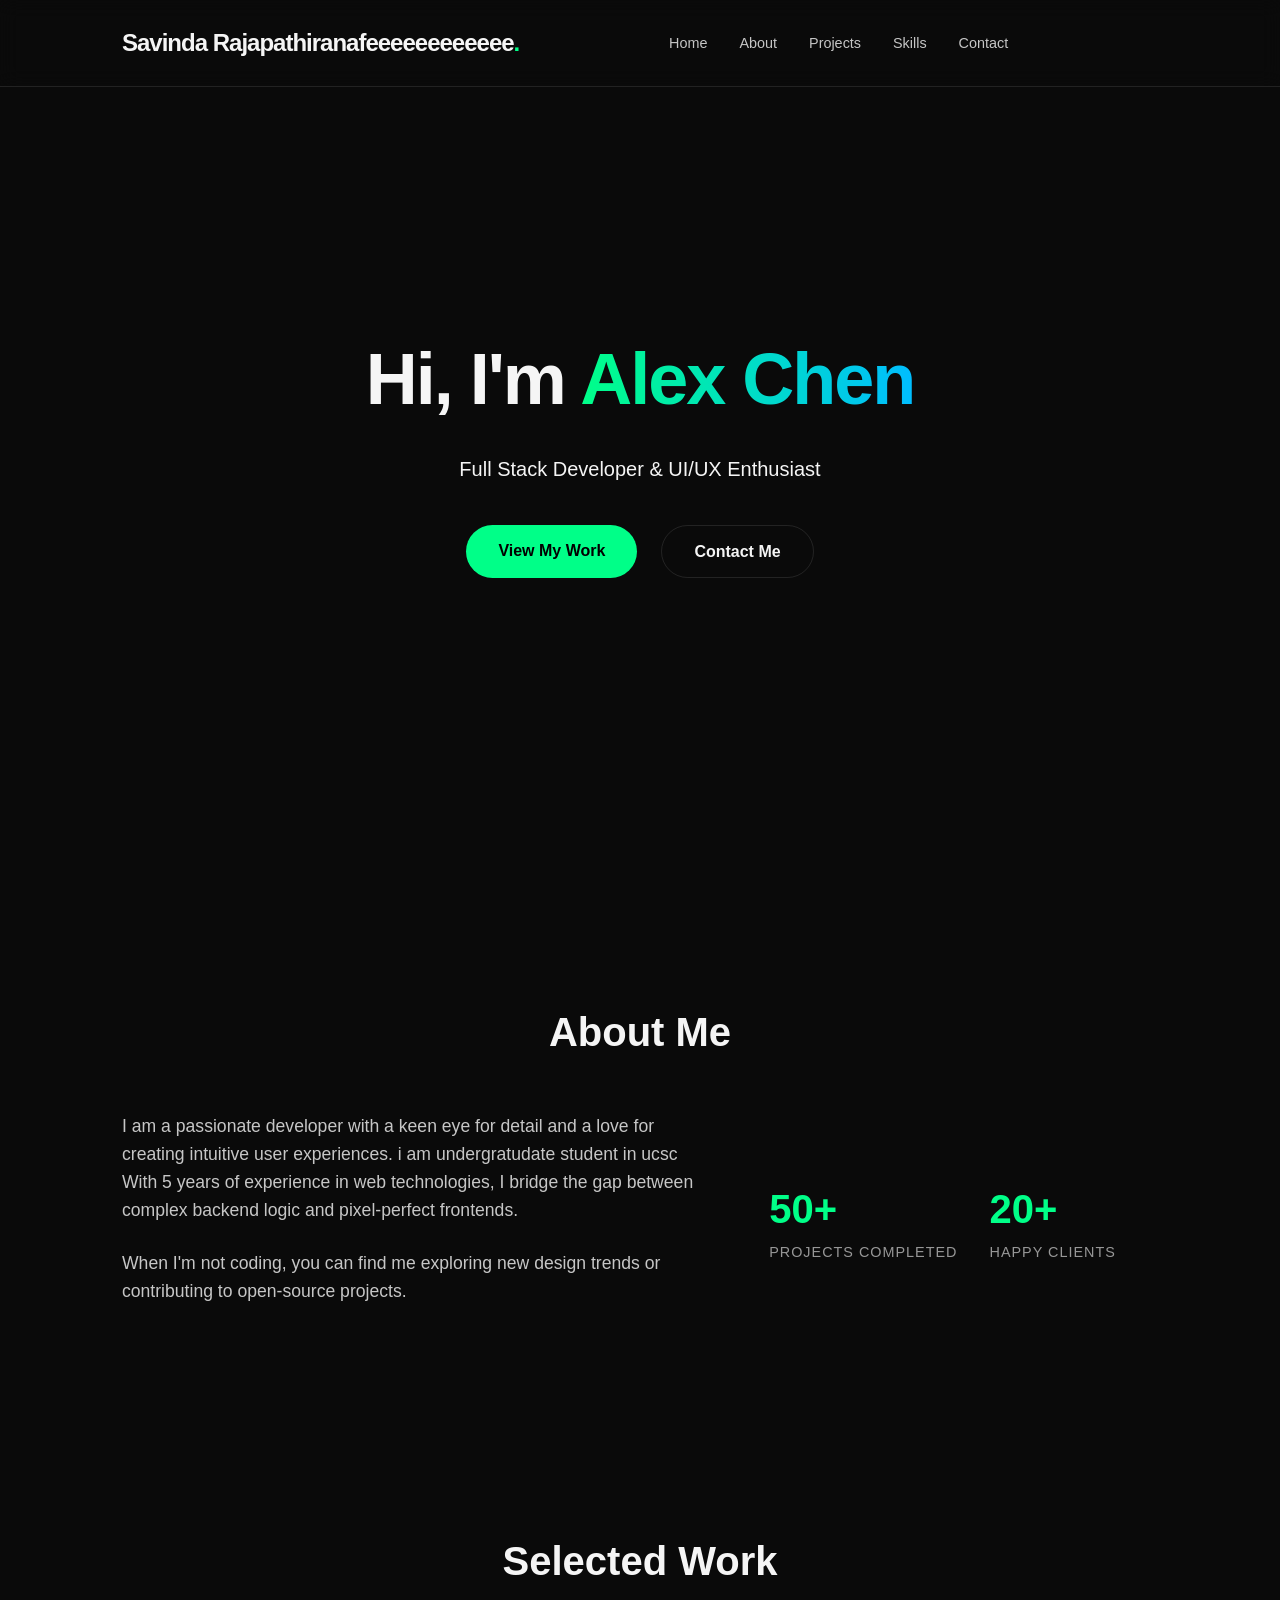
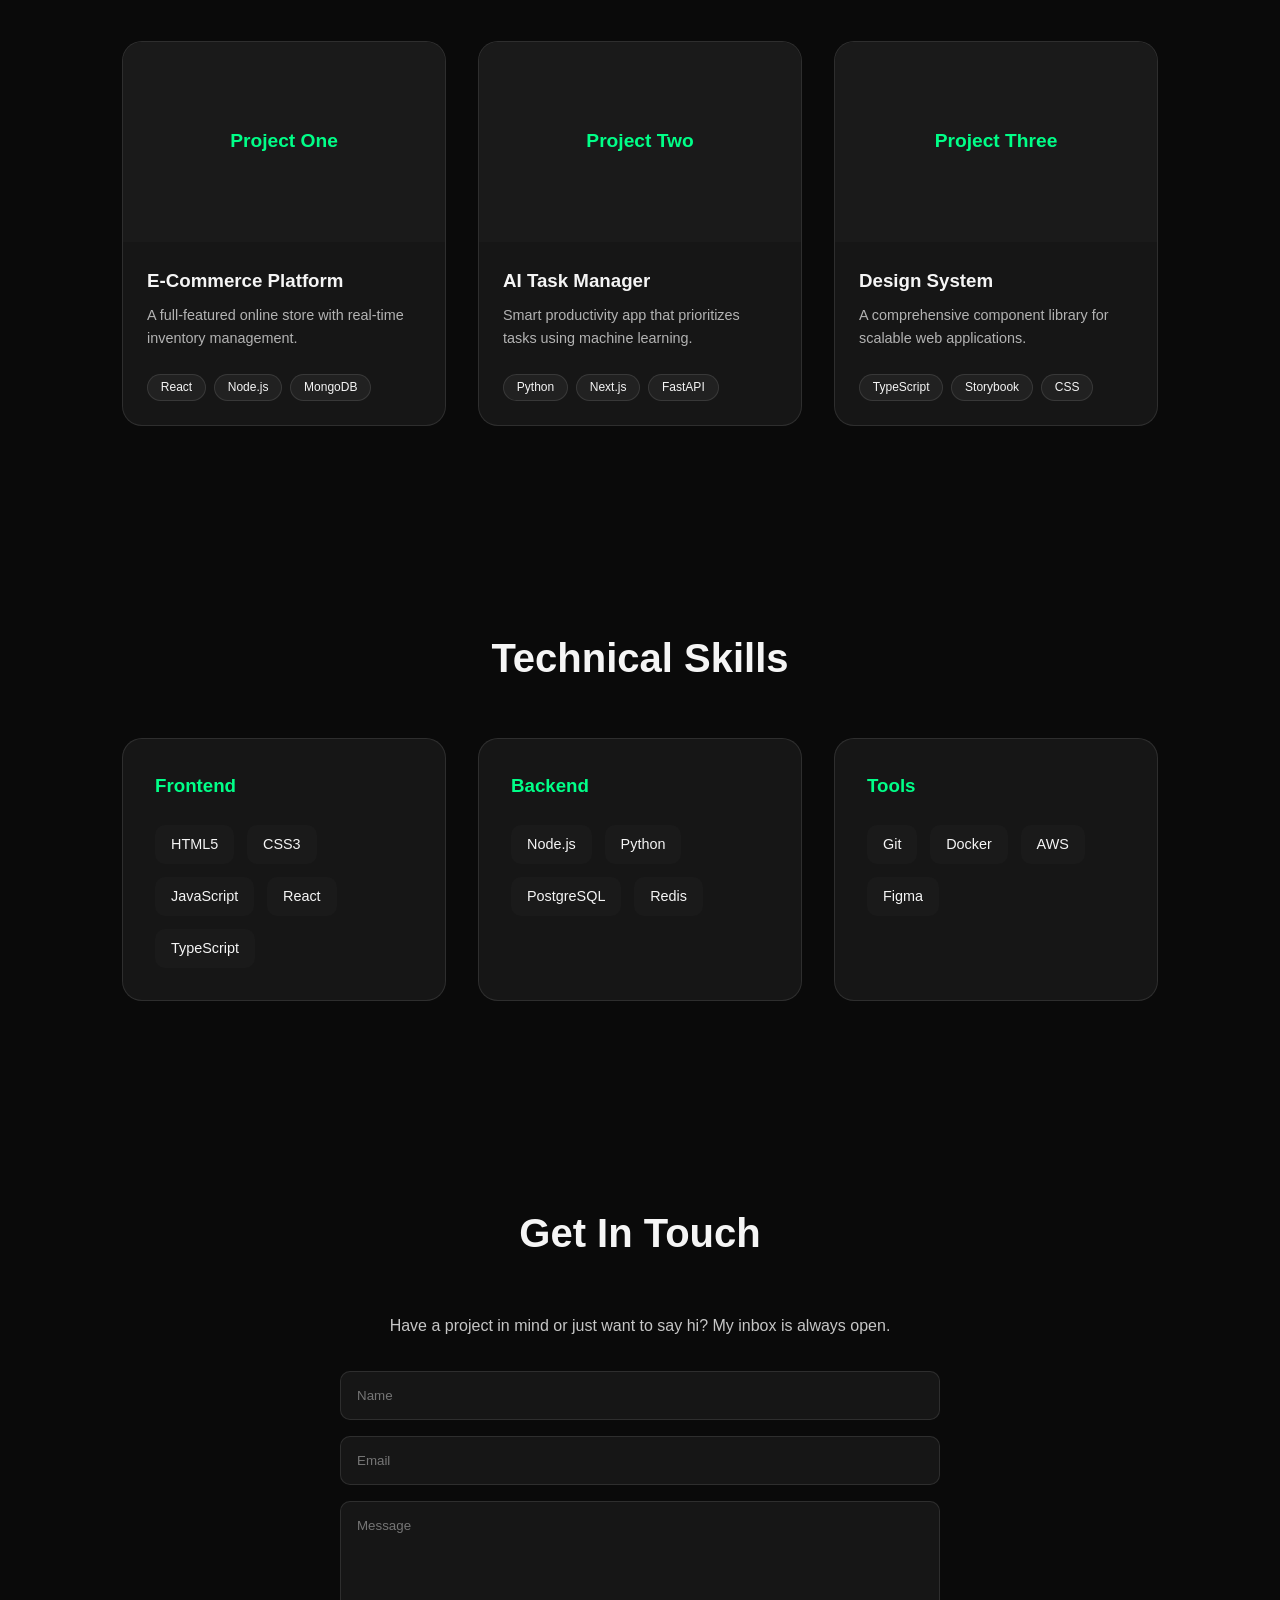
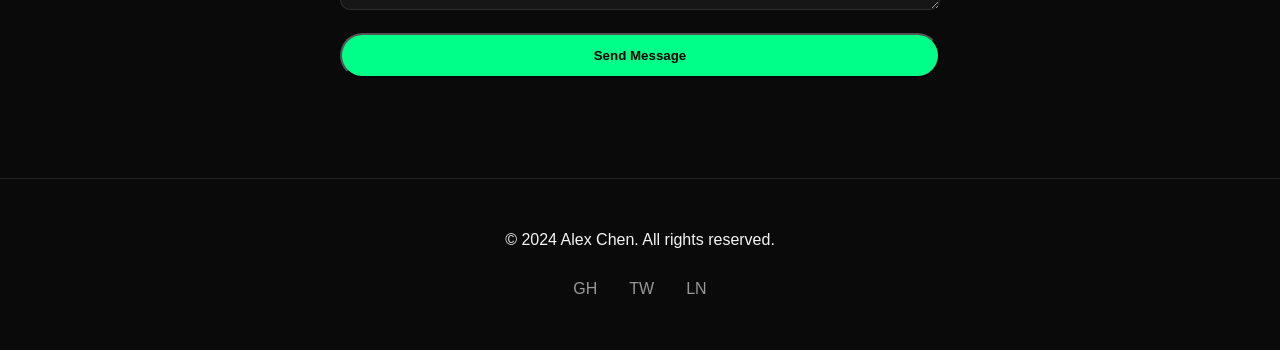
<file: index.html>
<!DOCTYPE html>
<html lang="en">
<head>
    <meta charset="UTF-8">
    <meta name="viewport" content="width=device-width, initial-scale=1.0">
    <title>Portfolio | Creative Developer</title>
    <link rel="stylesheet" href="style.css">
</head>
<body>
    <nav class="navbar">
        <div class="container">
            
            <div class="logo">Savinda Rajapathiranafeeeeeeeeeeee<span>.</span></div>
            <ul class="nav-links">
                <li><a href="#home">Home</a></li>
                <li><a href="#about">About</a></li>
                <li><a href="#projects">Projects</a></li>
                <li><a href="#skills">Skills</a></li>
                <li><a href="#contact">Contact</a></li>
            </ul>
            <div class="menu-toggle">
                <span></span>
                <span></span>
                <span></span>
            </div>
        </div>
    </nav>

    <section id="home" class="hero">
        <div class="container">
            <div class="hero-content">
                <h1 class="reveal">Hi, I'm <span class="highlight">Alex Chen</span></h1>
                <p class="reveal">Full Stack Developer & UI/UX Enthusiast</p>
                <div class="hero-btns reveal">
                    <a href="#projects" class="btn primary">View My Work</a>
                    <a href="#contact" class="btn secondary">Contact Me</a>
                </div>
            </div>
        </div>
        <div class="scroll-indicator"></div>
    </section>

    <section id="about" class="about">
        <div class="container">
            <h2 class="section-title reveal">About Me</h2>
            <div class="about-grid">
                <div class="about-text reveal">
                    <p>I am a passionate developer with a keen eye for detail and a love for creating intuitive user experiences. i am undergratudate student in ucsc With 5 years of experience in web technologies, I bridge the gap between complex backend logic and pixel-perfect frontends.</p>
                    <p>When I'm not coding, you can find me exploring new design trends or contributing to open-source projects.</p>
                </div>
                <div class="about-stats reveal">
                    <div class="stat-item">
                        <span class="stat-number">50+</span>
                        <span class="stat-label">Projects Completed</span>
                    </div>
                    <div class="stat-item">
                        <span class="stat-number">20+</span>
                        <span class="stat-label">Happy Clients</span>
                    </div>
                </div>
            </div>
        </div>
    </section>

    <section id="projects" class="projects">
        <div class="container">
            <h2 class="section-title reveal">Selected Work</h2>
            <div class="project-grid">
                <div class="project-card reveal">
                    <div class="project-img">
                        <div class="placeholder-img">Project One</div>
                    </div>
                    <div class="project-info">
                        <h3>E-Commerce Platform</h3>
                        <p>A full-featured online store with real-time inventory management.</p>
                        <div class="tags">
                            <span>React</span>
                            <span>Node.js</span>
                            <span>MongoDB</span>
                        </div>
                    </div>
                </div>
                <div class="project-card reveal">
                    <div class="project-img">
                        <div class="placeholder-img">Project Two</div>
                    </div>
                    <div class="project-info">
                        <h3>AI Task Manager</h3>
                        <p>Smart productivity app that prioritizes tasks using machine learning.</p>
                        <div class="tags">
                            <span>Python</span>
                            <span>Next.js</span>
                            <span>FastAPI</span>
                        </div>
                    </div>
                </div>
                <div class="project-card reveal">
                    <div class="project-img">
                        <div class="placeholder-img">Project Three</div>
                    </div>
                    <div class="project-info">
                        <h3>Design System</h3>
                        <p>A comprehensive component library for scalable web applications.</p>
                        <div class="tags">
                            <span>TypeScript</span>
                            <span>Storybook</span>
                            <span>CSS</span>
                        </div>
                    </div>
                </div>
            </div>
        </div>
    </section>

    <section id="skills" class="skills">
        <div class="container">
            <h2 class="section-title reveal">Technical Skills</h2>
            <div class="skills-container reveal">
                <div class="skill-category">
                    <h3>Frontend</h3>
                    <div class="skill-tags">
                        <span>HTML5</span>
                        <span>CSS3</span>
                        <span>JavaScript</span>
                        <span>React</span>
                        <span>TypeScript</span>
                    </div>
                </div>
                <div class="skill-category">
                    <h3>Backend</h3>
                    <div class="skill-tags">
                        <span>Node.js</span>
                        <span>Python</span>
                        <span>PostgreSQL</span>
                        <span>Redis</span>
                    </div>
                </div>
                <div class="skill-category">
                    <h3>Tools</h3>
                    <div class="skill-tags">
                        <span>Git</span>
                        <span>Docker</span>
                        <span>AWS</span>
                        <span>Figma</span>
                    </div>
                </div>
            </div>
        </div>
    </section>

    <section id="contact" class="contact">
        <div class="container">
            <h2 class="section-title reveal">Get In Touch</h2>
            <div class="contact-content reveal">
                <p>Have a project in mind or just want to say hi? My inbox is always open.</p>
                <form id="contact-form" class="contact-form">
                    <div class="form-group">
                        <input type="text" placeholder="Name" required>
                    </div>
                    <div class="form-group">
                        <input type="email" placeholder="Email" required>
                    </div>
                    <div class="form-group">
                        <textarea placeholder="Message" rows="5" required></textarea>
                    </div>
                    <button type="submit" class="btn primary">Send Message</button>
                </form>
            </div>
        </div>
    </section>

    <footer>
        <div class="container">
            <p>&copy; 2024 Alex Chen. All rights reserved.</p>
            <div class="social-links">
                <a href="#">GH</a>
                <a href="#">TW</a>
                <a href="#">LN</a>
            </div>
        </div>
    </footer>

    <script src="script.js"></script>
</body>
</html>
</file>
<file: style.css>
:root {
    --bg-color: #0a0a0a;
    --text-color: #f5f5f5;
    --accent-color: #00ff88;
    --secondary-color: #1a1a1a;
    --card-bg: rgba(255, 255, 255, 0.05);
    --border-color: rgba(255, 255, 255, 0.1);
    --transition: all 0.3s cubic-bezier(0.4, 0, 0.2, 1);
}

* {
    margin: 0;
    padding: 0;
    box-sizing: border-box;
}

html {
    scroll-behavior: smooth;
}

body {
    font-family: 'Inter', -apple-system, BlinkMacSystemFont, "Segoe UI", Roboto, Helvetica, Arial, sans-serif;
    background-color: var(--bg-color);
    color: var(--text-color);
    line-height: 1.6;
    overflow-x: hidden;
}

.container {
    max-width: 1100px;
    margin: 0 auto;
    padding: 0 2rem;
}

/* Navbar */
.navbar {
    position: fixed;
    top: 0;
    width: 100%;
    padding: 1.5rem 0;
    z-index: 1000;
    background: rgba(10, 10, 10, 0.8);
    backdrop-filter: blur(10px);
    border-bottom: 1px solid var(--border-color);
}

.navbar .container {
    display: flex;
    justify-content: space-between;
    align-items: center;
}

.logo {
    font-size: 1.5rem;
    font-weight: 800;
    letter-spacing: -1px;
}

.logo span {
    color: var(--accent-color);
}

.nav-links {
    display: flex;
    list-style: none;
    gap: 2rem;
}

.nav-links a {
    text-decoration: none;
    color: var(--text-color);
    font-weight: 500;
    font-size: 0.9rem;
    opacity: 0.8;
    transition: var(--transition);
}

.nav-links a:hover {
    opacity: 1;
    color: var(--accent-color);
}

/* Hero Section */
.hero {
    height: 100vh;
    display: flex;
    align-items: center;
    justify-content: center;
    text-align: center;
    position: relative;
}

.hero-content h1 {
    font-size: 4.5rem;
    font-weight: 900;
    margin-bottom: 1rem;
    letter-spacing: -2px;
}

.highlight {
    background: linear-gradient(90deg, #00ff88, #00bdff);
    -webkit-background-clip: text;
    -webkit-text-fill-color: transparent;
}

.hero-content p {
    font-size: 1.25rem;
    opacity: 0.7;
    margin-bottom: 2.5rem;
}

.hero-btns {
    display: flex;
    gap: 1.5rem;
    justify-content: center;
}

.btn {
    padding: 0.8rem 2rem;
    border-radius: 50px;
    text-decoration: none;
    font-weight: 600;
    transition: var(--transition);
    cursor: pointer;
}

.btn.primary {
    background: var(--accent-color);
    color: #000;
}

.btn.primary:hover {
    transform: translateY(-3px);
    box-shadow: 0 10px 20px rgba(0, 255, 136, 0.2);
}

.btn.secondary {
    border: 1px solid var(--border-color);
    color: var(--text-color);
}

.btn.secondary:hover {
    background: var(--card-bg);
    transform: translateY(-3px);
}

/* Section Styling */
section {
    padding: 100px 0;
}

.section-title {
    font-size: 2.5rem;
    font-weight: 800;
    margin-bottom: 3rem;
    text-align: center;
}

/* About Section */
.about-grid {
    display: grid;
    grid-template-columns: 1.5fr 1fr;
    gap: 4rem;
    align-items: center;
}

.about-text p {
    margin-bottom: 1.5rem;
    font-size: 1.1rem;
    opacity: 0.8;
}

.about-stats {
    display: flex;
    gap: 2rem;
}

.stat-item {
    display: flex;
    flex-direction: column;
}

.stat-number {
    font-size: 2.5rem;
    font-weight: 800;
    color: var(--accent-color);
}

.stat-label {
    font-size: 0.9rem;
    opacity: 0.6;
    text-transform: uppercase;
    letter-spacing: 1px;
}

/* Projects Section */
.project-grid {
    display: grid;
    grid-template-columns: repeat(auto-fit, minmax(300px, 1fr));
    gap: 2rem;
}

.project-card {
    background: var(--card-bg);
    border-radius: 20px;
    overflow: hidden;
    border: 1px solid var(--border-color);
    transition: var(--transition);
}

.project-card:hover {
    transform: translateY(-10px);
    border-color: var(--accent-color);
}

.project-img {
    height: 200px;
    background: #1a1a1a;
    display: flex;
    align-items: center;
    justify-content: center;
}

.placeholder-img {
    color: var(--accent-color);
    font-weight: 700;
    font-size: 1.2rem;
}

.project-info {
    padding: 1.5rem;
}

.project-info h3 {
    margin-bottom: 0.5rem;
}

.project-info p {
    font-size: 0.9rem;
    opacity: 0.7;
    margin-bottom: 1.5rem;
}

.tags {
    display: flex;
    gap: 0.5rem;
    flex-wrap: wrap;
}

.tags span {
    font-size: 0.75rem;
    background: rgba(255, 255, 255, 0.05);
    padding: 0.2rem 0.8rem;
    border-radius: 50px;
    border: 1px solid var(--border-color);
}

/* Skills Section */
.skills-container {
    display: grid;
    grid-template-columns: repeat(auto-fit, minmax(250px, 1fr));
    gap: 2rem;
}

.skill-category {
    background: var(--card-bg);
    padding: 2rem;
    border-radius: 20px;
    border: 1px solid var(--border-color);
}

.skill-category h3 {
    margin-bottom: 1.5rem;
    color: var(--accent-color);
}

.skill-tags {
    display: flex;
    gap: 0.8rem;
    flex-wrap: wrap;
}

.skill-tags span {
    background: #1a1a1a;
    padding: 0.5rem 1rem;
    border-radius: 10px;
    font-size: 0.9rem;
}

/* Contact Section */
.contact-content {
    max-width: 600px;
    margin: 0 auto;
    text-align: center;
}

.contact-content p {
    margin-bottom: 2rem;
    opacity: 0.8;
}

.contact-form {
    display: grid;
    gap: 1rem;
}

.form-group input, .form-group textarea {
    width: 100%;
    padding: 1rem;
    background: var(--card-bg);
    border: 1px solid var(--border-color);
    border-radius: 10px;
    color: var(--text-color);
    font-family: inherit;
    transition: var(--transition);
}

.form-group input:focus, .form-group textarea:focus {
    outline: none;
    border-color: var(--accent-color);
}

/* Footer */
footer {
    padding: 3rem 0;
    border-top: 1px solid var(--border-color);
    text-align: center;
}

.social-links {
    margin-top: 1.5rem;
    display: flex;
    justify-content: center;
    gap: 2rem;
}

.social-links a {
    color: var(--text-color);
    text-decoration: none;
    opacity: 0.6;
    transition: var(--transition);
}

.social-links a:hover {
    opacity: 1;
    color: var(--accent-color);
}

/* Scroll Animations */
.reveal {
    opacity: 0;
    transform: translateY(30px);
    transition: all 0.8s ease-out;
}

.reveal.active {
    opacity: 1;
    transform: translateY(0);
}

/* Mobile Responsive */
@media (max-width: 768px) {
    .hero-content h1 {
        font-size: 2.5rem;
    }
    .about-grid {
        grid-template-columns: 1fr;
    }
    .nav-links {
        display: none;
    }
}
</file>
